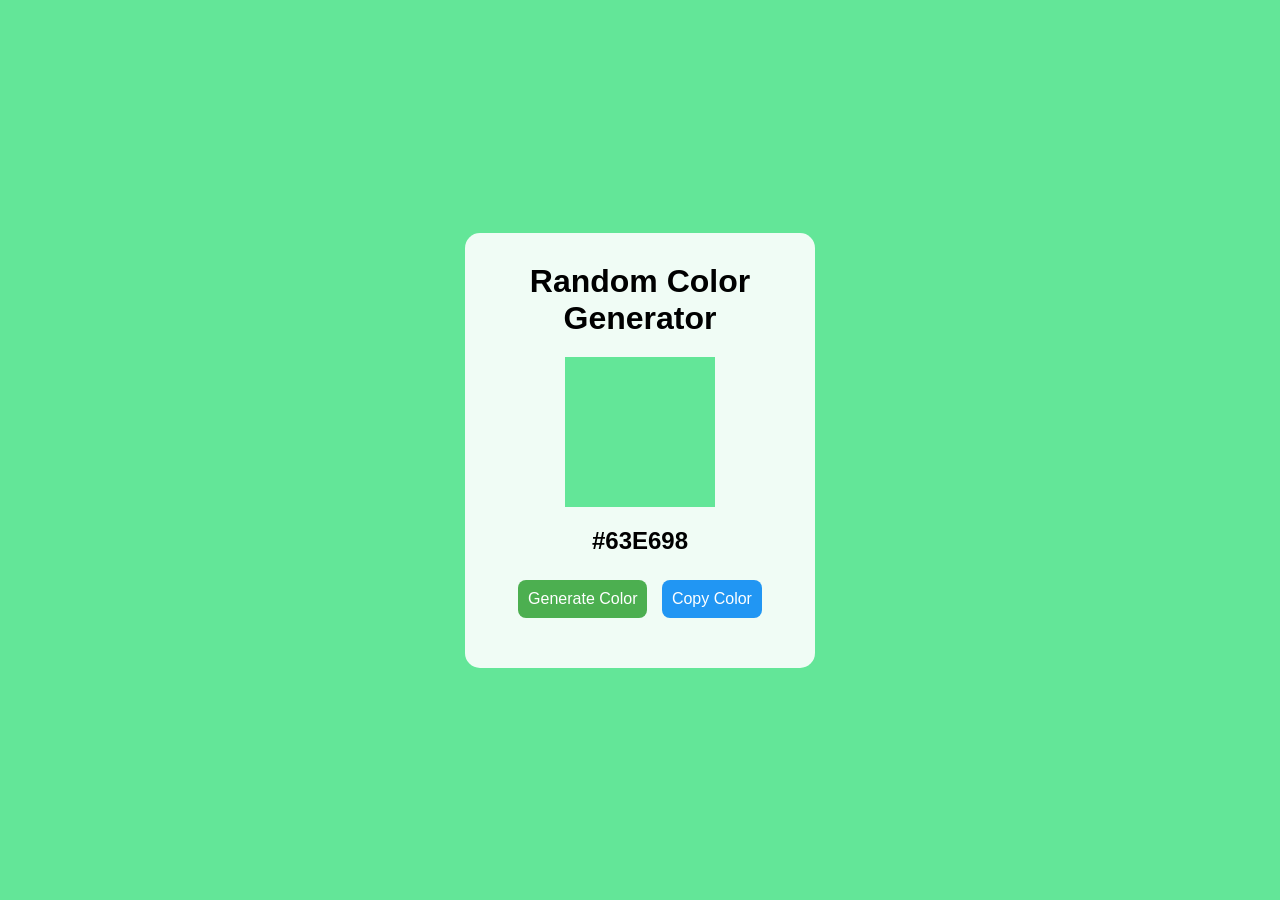
<file: 001 - Random Color Generator/index.html>
<!DOCTYPE html>
<html lang="en">
<head>
    <meta charset="UTF-8">
    <meta name="viewport" content="width=device-width, initial-scale=1.0">
    <title>Random Color Generator</title>
    <link rel="stylesheet" href="style.css">
</head>
<body>
    <div class="container">
        <h1>Random Color Generator</h1>
        <div class="color-box" id="colorBox"></div>
        <h2 id="colorCode">#FFFFFF</h2>
        <button id="generateBtn">Generate Color</button>
        <button id="copyBtn">Copy Color</button>
        <p id="message"></p>
        <script src="script.js"></script>
    </div>
</body>
</html>
</file>
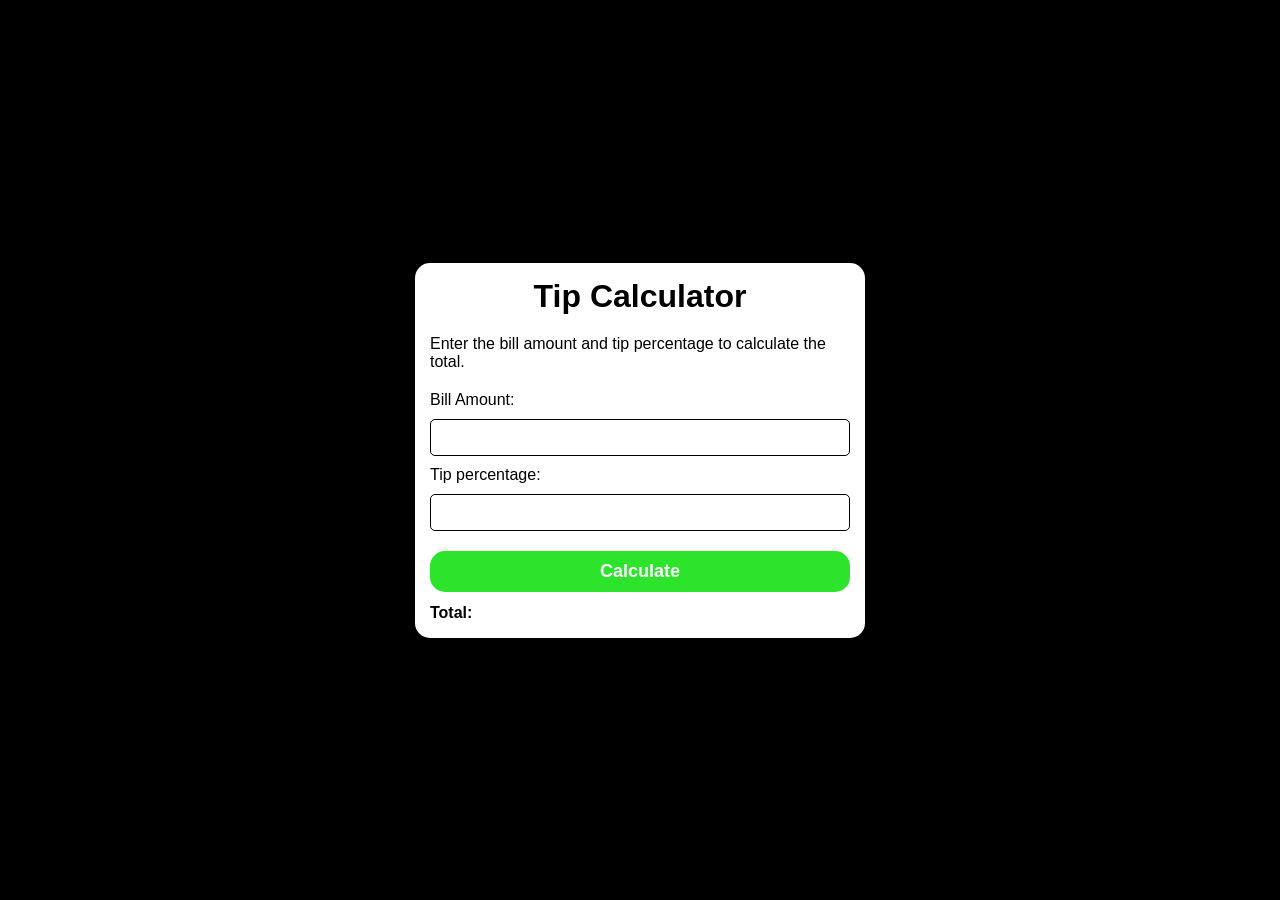
<file: 002 - Tip Calculator/index.html>
<!DOCTYPE html>
<html lang="en">
<head>
    <meta charset="UTF-8">
    <meta name="viewport" content="width=device-width, initial-scale=1.0">
    <title>Tip Calculator</title>
    <link rel="stylesheet" href="style.css">
</head>
<body>
    <div class="container">
        <h1>Tip Calculator</h1>
        <p>Enter the bill amount and tip percentage to calculate the total.</p>
        <label for="bill">Bill Amount:</label>
        <input type="number" id = 'bill'>
        <br>
        <label for="tip">Tip percentage:</label>
        <input type="number" id="tip">
        <button id="calculate">Calculate</button>
        <label for="total"><b>Total:</b></label>
        <span id="total"></span>

        <script src="script.js"></script>
    </div>
</body>
</html>
</file>
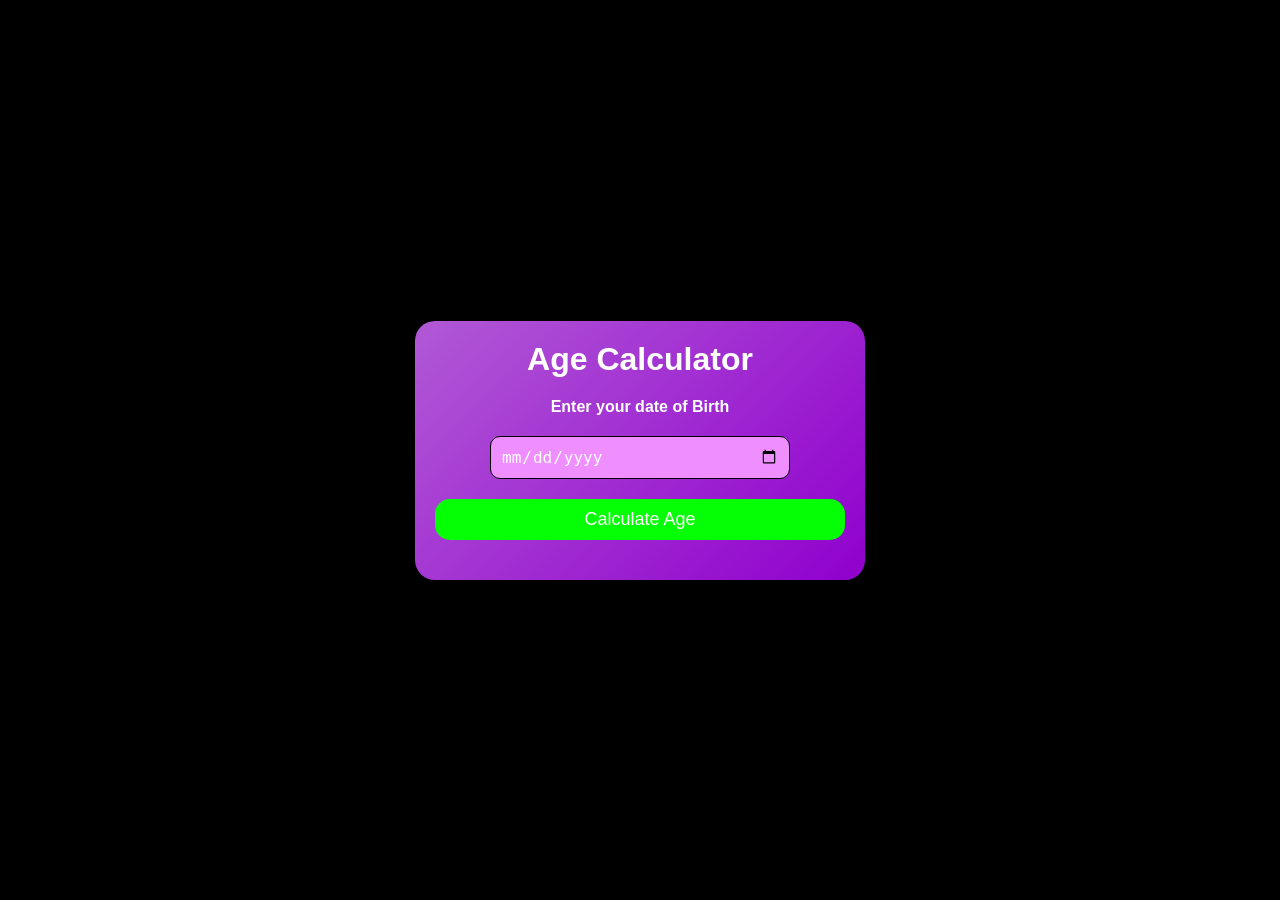
<file: 003 - Age Calculator/index.html>
<!DOCTYPE html>
<html lang="en">
<head>
    <meta charset="UTF-8">
    <meta name="viewport" content="width=device-width, initial-scale=1.0">
    <title>Age Calculator</title>
    <link rel="stylesheet" href="style.css">
</head>
<body>
    
    <div class="container">
        <h1>Age Calculator</h1>
        <div class="form">
            <label for="birthday">Enter your date of Birth</label>
            <input type="date" id="birthday">
            <button id="btn">Calculate Age</button>
            <p id="result"></p>
        </div>
    </div>

    <script src="script.js"></script>
</body>
</html>
</file>
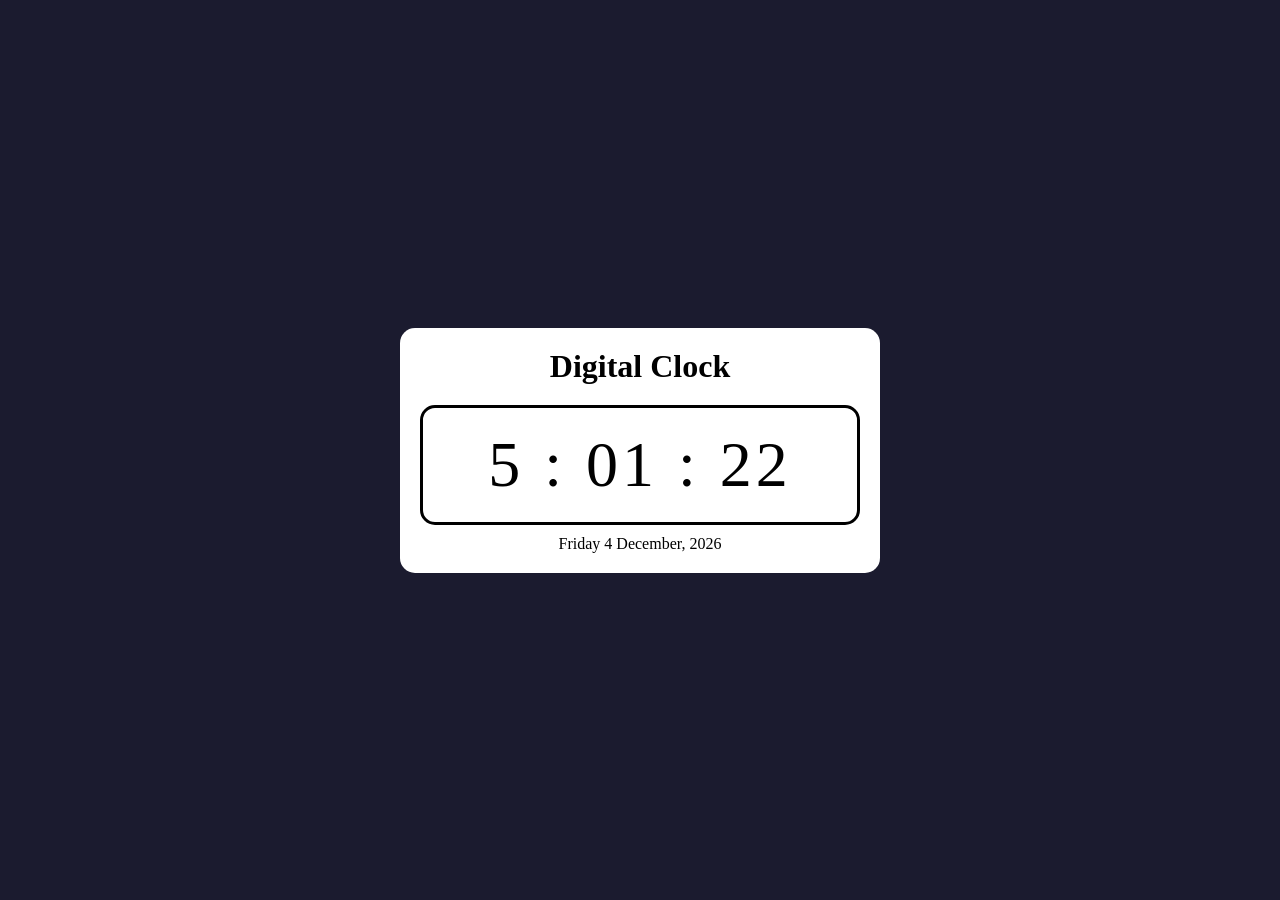
<file: 004 - Live Clock/index.html>
<!DOCTYPE html>
<html lang="en">
<head>
    <meta charset="UTF-8">
    <meta name="viewport" content="width=device-width, initial-scale=1.0">
    <title>Live Clock</title>
    <link rel="stylesheet" href="style.css">
</head>
<body>
    
    <div class="container">
        <h1>Digital Clock</h1>
        <div id="clock">
            <span id="hours"></span>
            <span id="colon">:</span>
            <span id="minutes"></span>
            <span id="colon2">:</span>
            <span id="seconds"></span>
        </div>
        <div id="date"></div>
    </div>

    <script src="script.js"></script>
</body>
</html>
</file>
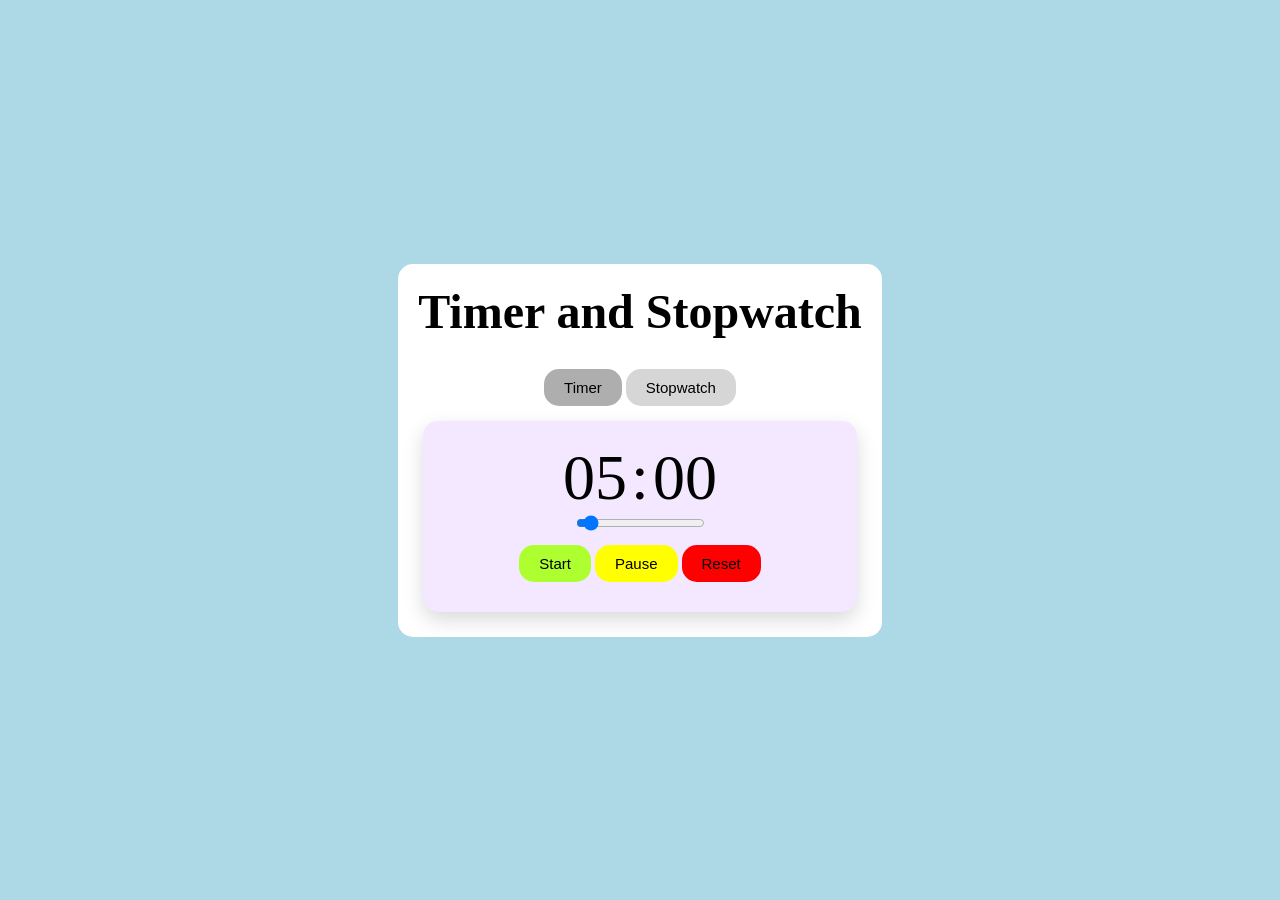
<file: 005 - Timer and Stopwatch/index.html>
<!doctype html>
<html lang="en">
  <head>
    <meta charset="UTF-8" />
    <meta name="viewport" content="width=device-width, initial-scale=1.0" />
    <title>Timer and Stopwatch</title>
    <link rel="stylesheet" href="style.css">
  </head>
  <body>
    <div class="container">
      <h1>Timer and Stopwatch</h1>

      <button id="showTimer">Timer</button>
      <button id="showStopwatch">Stopwatch</button>

      <div id="timerSection">
        <span id="minutes1">00</span>
        <span id="colon1">:</span>
        <span id="seconds1">00</span><br />
        <input type="range" id="scale" min="1" max="59" value="5" step="1"/>

        <br>

        <button id="startTimer">Start</button>
        <button id="pauseTimer">Pause</button>
        <button id="resetTimer">Reset</button>
      </div>

      <div id="stopwatchSection">
        <span id="hours2">00</span>
        <span id="colon2">:</span>
        <span id="minutes2">00</span>
        <span id="colon3">:</span>
        <span id="seconds2">00</span>

        <br>

        <button id="startSW">Start</button>
        <button id="pauseSW">Pause</button>
        <button id="resetSW">Reset</button>
      </div>
    </div>

    <script src="script.js"></script>
  </body>
</html>
</file>
<file: 001 - Random Color Generator/style.css>
*{
    margin: 0;
    padding: 0;
    box-sizing: border-box;
    font-family: Arial, Helvetica, sans-serif;
}

body{
    height: 100vh;
    display: flex;
    justify-content: center;
    align-items: center;
    background: #000000;
}

.container{
    background: rgba(255, 255, 255, 0.9);
    padding: 30px;
    border-radius: 15px;
    text-align: center;
    width: 350px;
}

h1{
    margin-bottom: 20px;
}

.color-box{
    width: 150px;
    height: 150px;
    margin: 20px auto;
}

button{
    padding: 10px 10px;
    margin: 5px;
    border: none;
    border-radius: 8px;
    cursor: pointer;
    font-size: 16px;
    color: white;
}

h2{
    margin-bottom: 20px;
}

#generateBtn{
    background: #4CAF50;
}

#copyBtn{
    background: #2196F3;
}

button:hover{
    opacity: 0.9;
}

#message{
    margin-top: 15px;
    color: green;
    font-weight: bold;
}
</file>
<file: 002 - Tip Calculator/style.css>
*{
    margin: 0;
    padding: 0;
    box-sizing: border-box;
}

body{
    height: 100vh;
    display: flex;
    justify-content: center;
    align-items: center;
    background-color: black;
    font-family: Arial, Helvetica, sans-serif;
}

.container{
    background-color: white;
    width: 450px;
    border-radius: 15px;
    margin: 10px;
    padding: 15px;
}

h1{
    text-align: center;
    margin-bottom: 20px;
}

p{
    margin-bottom: 20px;
}

input{
    padding: 10px;
    border: 1px solid black;
    border-radius: 5px;
    margin: 10px 0;
    width: 100%;
}

button{
    background-color: rgb(44, 228, 44);
    color: white;
    padding: 10px 20px;
    width: 100%;
    margin: 10px 0;
    font-size: large;
    font-weight: bold;
    border: none;
    border-radius: 15px;
    cursor: pointer;
    transition: background-color 0.2s ease;
}

button:hover{
    background-color: rgb(35, 202, 35);
}

#total{
    font-size: large;
    font-weight: bold;
    margin-top: 10px;
}
</file>
<file: 003 - Age Calculator/style.css>
*{
    margin: 0;
    padding: 0;
    box-sizing: border-box;
}

body{
    height: 100vh;
    font-family: Arial, Helvetica, sans-serif;
    background-color: rgb(0, 0, 0);
    color: white;
    display: flex;
    justify-content: center;
    align-items: center;
}

.container{
    width: 450px;
    background: linear-gradient(135deg, #b159d6, #9000cd);
    padding: 20px;
    border-radius: 20px;
}

h1{
    text-align: center;
    margin-bottom: 20px;
}

.form{
    display: flex;
    flex-direction: column;
    align-items: center;
}

label{
    font-weight: bold;
    margin-bottom: 20px;
}

input{
    padding: 10px;
    font-size: large;
    border: 1px solid black;
    border-radius: 10px;
    width: 100%;
    max-width: 300px;
    background-color: #ee8eff;
    color: white;
    margin-bottom: 20px;
}

input[type= "date"] ::-webkit-calendar-picker-indicator{
    cursor: pointer;
    opacity: 0.8;
}

#btn{
    width: 100%;
    padding: 10px;
    font-size: large;
    border: none;
    border-radius: 15px;
    background-color: rgb(5, 255, 5);
    color: white;
    cursor: pointer;
    transition: backgroud-color 0.3s ease;
}

#btn:hover{
    background-color: rgb(6, 221, 6);
}

#result{
    margin-top: 20px;
    font-size: 24px;
    font-weight: bold;
}
</file>
<file: 004 - Live Clock/style.css>
*{
    margin: 0;
    padding: 0;
    box-sizing: border-box;
}

body{
    display: flex;
    height: 100vh;
    justify-content: center;
    align-items: center;
    background-color: black;
}

.container{
    background-color: white;
    padding: 20px;
    width: 480px;
    text-align: center;
    border-radius: 15px;
}

h1{
    margin-bottom: 20px;
}

#clock{
    font-size: 4rem;
    border: 3px solid black;
    border-radius: 15px;
    padding: 20px 40px;
    letter-spacing: 4px;
}

#date{
    margin-top: 10px;
}
</file>
<file: 005 - Timer and Stopwatch/style.css>
*{
    margin: 0;
    padding: 0;
    box-sizing: border-box;
}

body{
    display: flex;
    height: 100vh;
    justify-content: center;
    align-items: center;
    background-color: lightblue;
}

.container{
    padding: 20px;
    background-color: white;
    border-radius: 15px;
    text-align: center;
}

#timerSection, #stopwatchSection{
    background-color: #f3e8ff;
    margin: 5px;
    text-align: center;
    border-radius: 15px;
    padding: 20px;
    box-shadow: 0 8px 20px rgba(0,0,0,0.15);
}

button{
    padding: 10px 20px;
    font-size: 15px;
    border-radius: 15px;
    border: none;
    margin-bottom: 10px;
    cursor: pointer;
    margin-top: 10px;
}

span{
    font-size: 4rem;
    margin-bottom: 40px;
}

h1{
    margin-bottom: 20px;
    font-size: 3rem;
}

#startSW, #startTimer{
    background: greenyellow;
}

#pauseSW, #pauseTimer{
    background: yellow;
}

#resetSW, #resetTimer{
    background: red;
}

p{
    margin-bottom: 10px;
}

#stopwatchSection{
    display: none;
}

#showTimer{
    background-color: rgb(174, 174, 174);
}

#showStopwatch{
    background-color: rgb(214, 214, 214);
}
</file>
